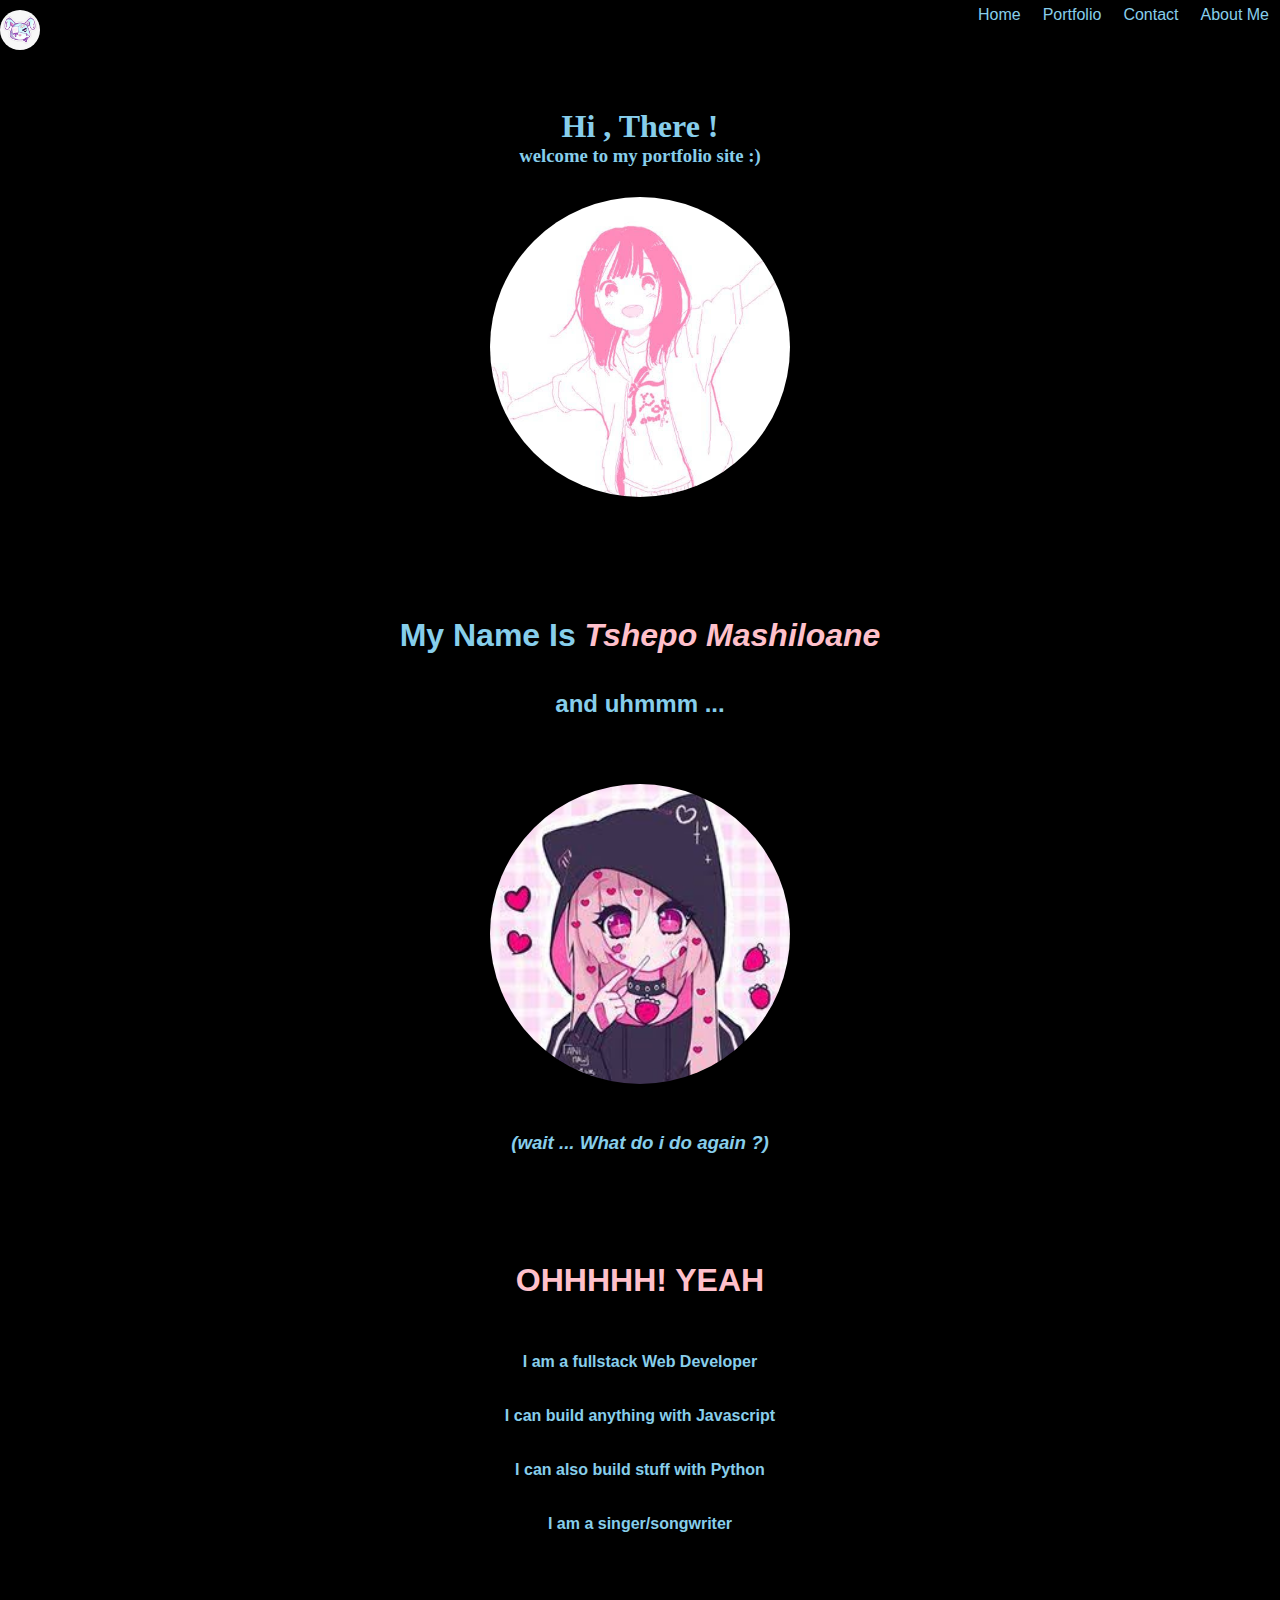
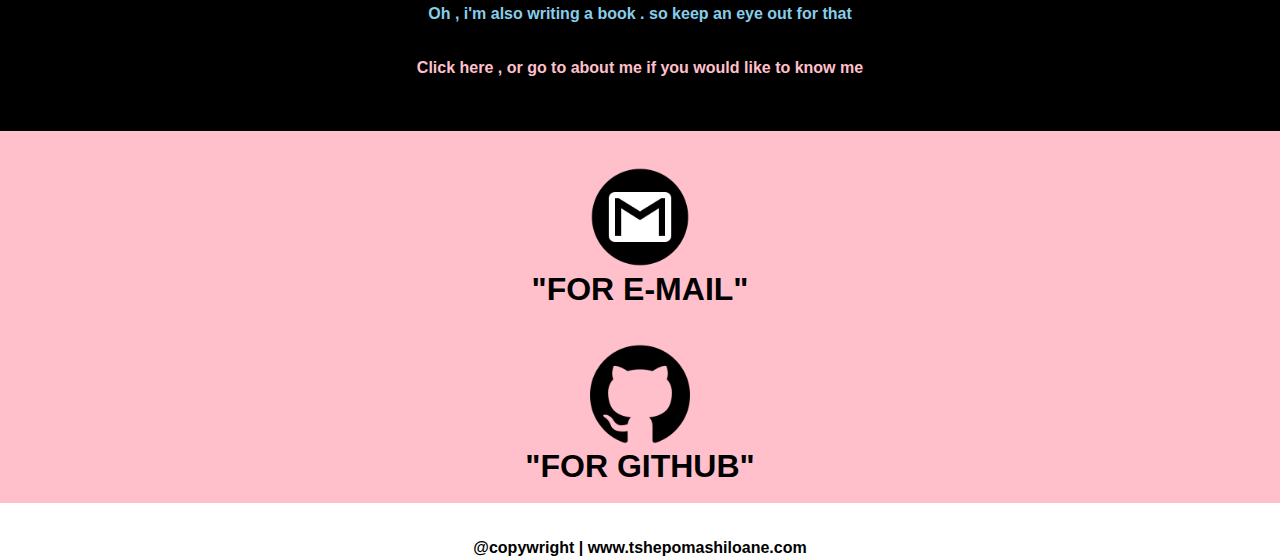
<file: index.html>
<!DOCTYPE html>
<html>

<head>
	<link rel="stylesheet" type="text/css" href="style.css">
	<link rel="stylesheet" type="html" href="contact.html"> 
	<meta charset="utf-8">
	<title>Tshepo's Portfolio</title></head>
<body>

	<div class="topbar"><a href="index.html"> <img src="kawaii/logo.jpeg" class="logo"> </a>
	<nav class="navigation">
		<li><a href="aboutMe.html">About Me</a></li>	
		<li><a href="contact.html">Contact</a></li>
		<li><a href="Workgallery.html">Portfolio</a></li>
		<li><a href="#">Home</a></li>
	</nav>
	</div>

<br>
<br>
<br>
<br>
<br>
<br>



<div class="Welcome"><h1><center> Hi , There ! </center></h1>
	<h3><center class='welcome-message'>welcome to my portfolio site :) </center></h3>
	<center><img src="kawaii/index.jpeg" class="indexphoto"></center>
</div>	

<br>
<br>
<br>

<div class="skills"> 

	<br><br>

	<center><h1>My Name Is <i class="myname">Tshepo Mashiloane</i></h1></center>

	<br><br>

	<center><h2>and uhmmm ... </h2></center>
	<br>
	<br>
	<center><img src="kawaii/thinking.jpeg" class='thinkergirl'></center>
	<br>
	<center><h3><i>(wait ... What do i do again ?)</i></h3></center>
	<br>
	<br>
	<br>
	<br>
	<br>
	<br>
	<center><h1 class="ohyes">OHHHHH! YEAH</h1></center>
	<br>
	<br>
	<br>


	<center><a href="#" class='skill'><b>I am a fullstack Web Developer</a></center><br><br>
	<center><a href="#" class='skill'> I can build anything with Javascript</a></center><br><br>
	<center><a href="#" class='skill'> I can also build stuff with Python</a></center><br><br>
	<center><a href="#" class='skill'> I am a singer/songwriter</a> </center><br><br>
	<br>
	<br>
	<center><a href="#" class='skill'> Oh , i'm also writing a book . so keep an eye out for that</a></center>
	<br>
	<br>
	<center><a href="aboutMe.html" class='clicklink'><b>Click here , or go to about me if you would like to know me</a></center><br><br>




  </div>

  <br>
  

  <div class="footer">
  	<div class="footer-content"> <br><br>
  		<div class="socials"><a href="www.gmail.com"><img src="logo/gicon.png"><center><h1 class="emailmsg">"FOR E-MAIL"</h1> </center></a> <br><br>
  		<div class="socials"><a href="www.github.com/tshepoandi"><img src="logo/github.png"><center><h1 class="emailmsg">"FOR GITHUB"</h1> </center></a>
  		</div> <br>
  	</div>
  </div>

  <div class="footer-bottom">
  	<br><br><center>@copywright | www.tshepomashiloane.com</center></div>
</body>

</html>
</file>
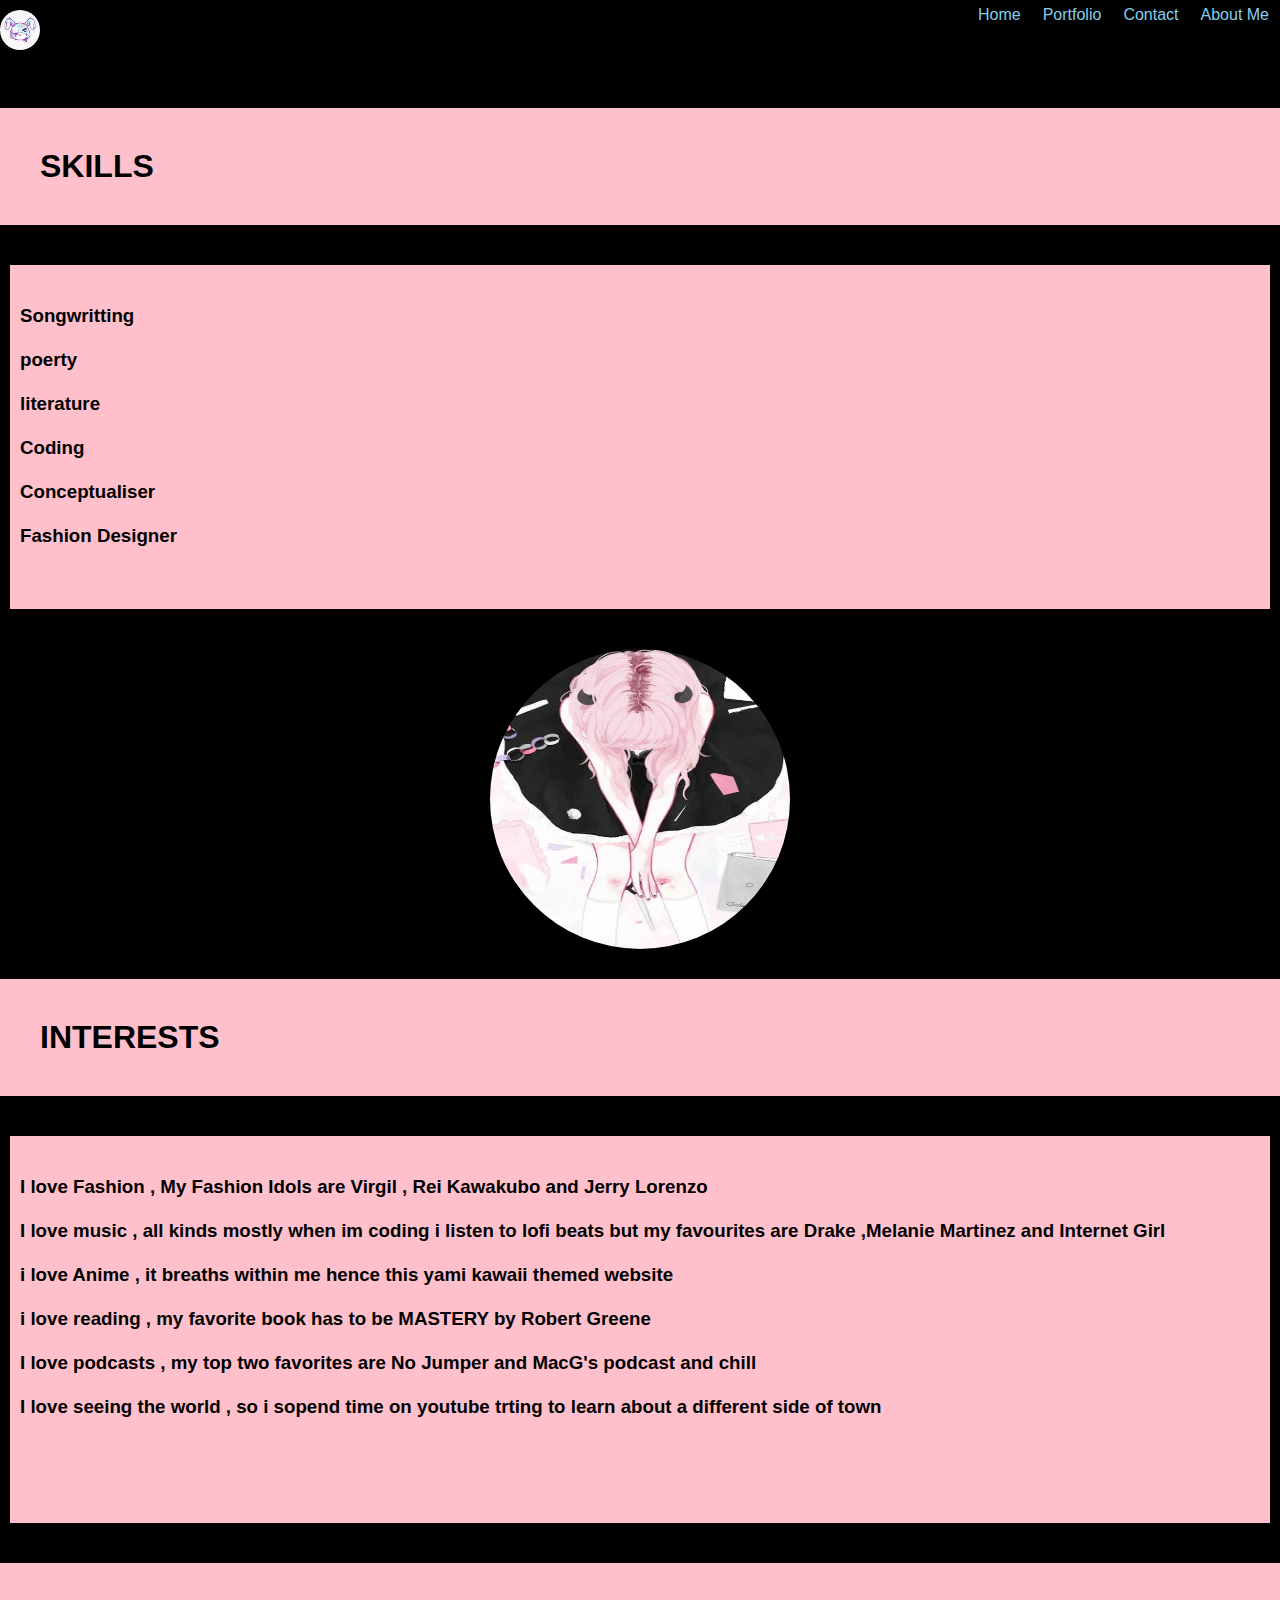
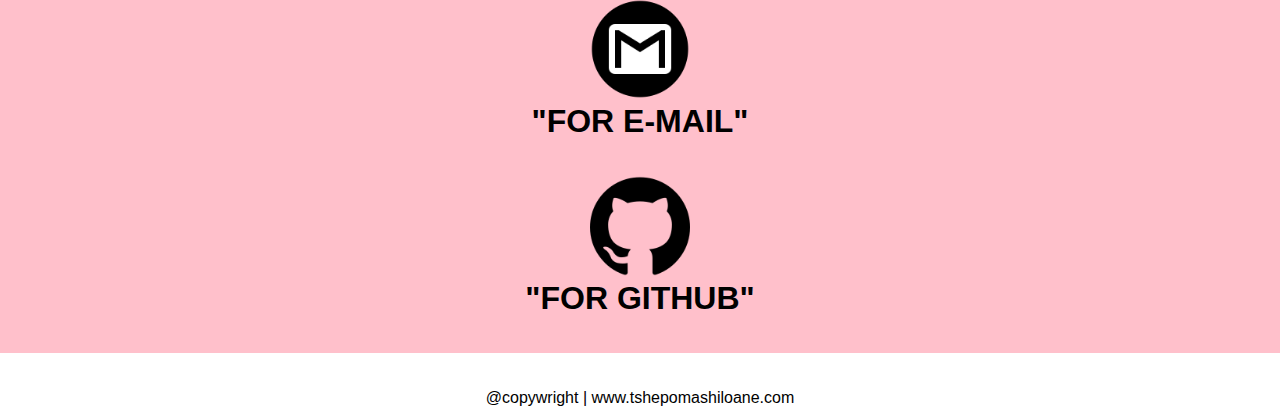
<file: aboutMe.html>
<!DOCTYPE html>
<html>
<head>

	<title>About ME</title>

	<link rel="stylesheet" type="text/css" href="style.css">
	<link rel="stylesheet" type="html" href="contact.html"> 
	<meta charset="utf-8">

</head>
<body>

		<div class="topbar"><a href="index.html"> <img src="kawaii/logo.jpeg" class="logo"> </a>
	<nav class="navigation">
		<li><a href="aboutMe.html">About Me</a></li>	
		<li><a href="contact.html">Contact</a></li>
		<li><a href="Workgallery.html">Portfolio</a></li>
		<li><a href="#">Home</a></li>
	</nav>
	</div>

	<br>
	<br>
	<br>
	<br>
	<br>
	<br>

	<div> 
		<h1 class="skillhead">SKILLS</h1>
		<h3 class="skilllist">
			<div>Songwritting</div><br>
			<div>poerty</div><br>
			<div>literature</div><br>
			<div>Coding</div><br>
			<div>Conceptualiser</div><br>
			<div>Fashion Designer</div><br>
		</h3>

		<img src="kawaii/skills.jpeg" class="indexphoto">

		<h1 class="skillhead">INTERESTS</h1>
		<h3 class="skilllist">
			<div>I love Fashion , My Fashion Idols are Virgil , Rei Kawakubo and Jerry Lorenzo</div><br>
			<div>I love music , all kinds mostly when im coding i listen to lofi beats but my favourites are Drake ,Melanie Martinez and Internet Girl</div><br>
			<div>i love Anime , it breaths within me hence this yami kawaii themed website</div><br>
			<div>i love reading , my favorite book has to be MASTERY by Robert Greene</div><br>
			<div>I love podcasts , my top two favorites are No Jumper and MacG's podcast and chill</div><br>
			<div>I love seeing the world , so i sopend time on youtube trting to learn about a different side of town </div><br>

			<center><h1 class="myname">OH ,AND I DONT HAVE SOCIAL MEDIA .. I FIND IT TOXIC</h1></center>


	</div>

	 <div class="footer">
	 	<div class="footer-content"> <br><br>
  		<div class="socials"><a href="www.gmail.com"><img src="logo/gicon.png"><center><h1 class="emailmsg">"FOR E-MAIL"</h1> </center></a> <br><br>
  		<div class="socials"><a href="www.github.com"><img src="logo/github.png"><center><h1 class="emailmsg">"FOR GITHUB"</h1> </center></a>
  		</div> <br><br>
  	</div>
  </div>

  <div class="footer-bottom">
  	<br><br><center>@copywright | www.tshepomashiloane.com</center></div>

</body>
</html>
</file>
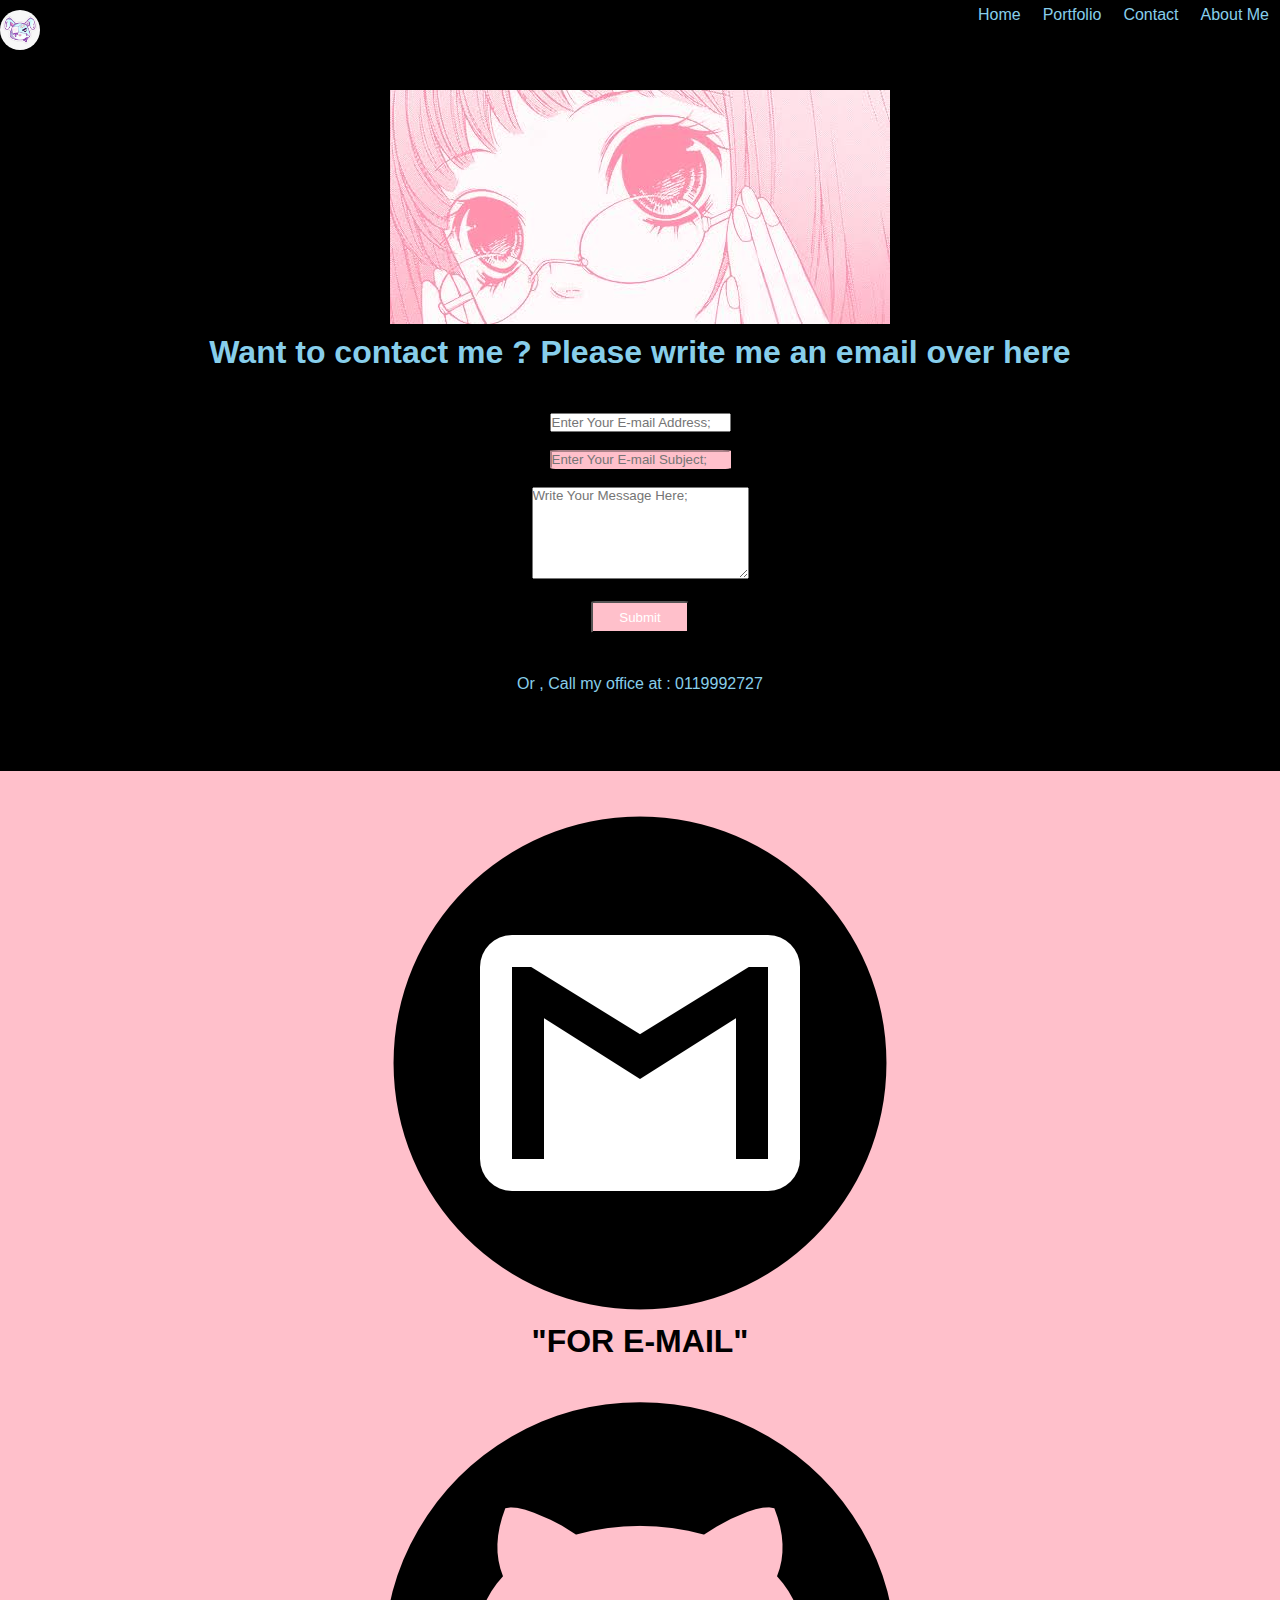
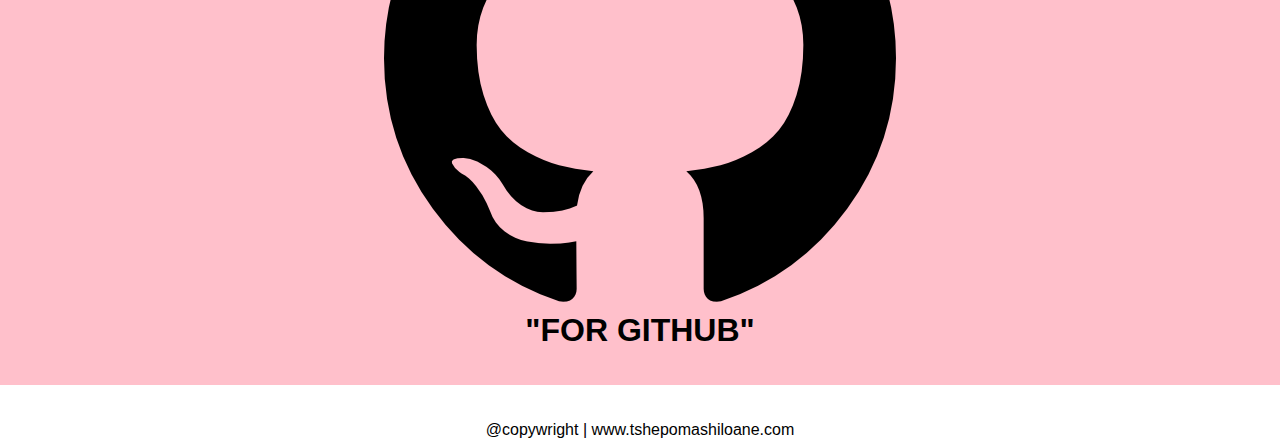
<file: contact.html>
<!DOCTYPE html>
<html>
<head>
	<title>Contact Page</title>
	<link rel="stylesheet" type="text/css" href="contact.css">
	<link rel="stylesheet" type="html" href="index.html">
	<link rel="stylesheet" type="html" href="Workgallery.html">
</head>
<body>

	<div><a href="index.html"> <img src="kawaii/logo.jpeg" class="logo"> </a></div>
	<nav class="navigation">
		<li><a href="aboutMe.html">About Me</a></li>	
		<li><a href="contact.html">Contact</a></li>
		<li><a href="Workgallery.html">Portfolio</a></li>
		<li><a href="index.html">Home</a></li>
	</nav>

	<br>
	<br>
	<br>
	<br>
	<br>

	<center><img class="kawaii" src="kawaii/contact.jpeg"></center>

	<center><h1 class='contact' > Want to contact me ? Please write me an email over here </h1> </center>

	<br>
	<br>

	<div class = 'email-form'>



		<center><input type="text" name="email" placeholder="Enter Your E-mail Address;"> </input><center>
			
			<br>

			<input type="text" name="email-subject" placeholder="Enter Your E-mail Subject;" class=emailsubject>

			<br>
			<br> 
			
			<center><textarea rows="6" cols="25" placeholder="Write Your Message Here;"></textarea> </center>

			<br>

			<button class='submit'> Submit </button>

			<br>
			<br>
			<br>
			<center class="contact"> Or , Call my office at : <a href="#" class="phone">0119992727 <center> <br><br><br><br>

	 </div> 
	 

	 <div class="footer">
	 	<div class="footer-content"> <br><br>
  		<div class="socials"><a href="www.gmail.com"><img src="logo/gicon.png"><center><h1 class="emailmsg">"FOR E-MAIL"</h1> </center></a> <br><br>
  		<div class="socials"><a href="www.github.com"><img src="logo/github.png"><center><h1 class="emailmsg">"FOR GITHUB"</h1> </center></a>
  		</div> <br><br>
  	</div>
  </div>

  <div class="footer-bottom">
  	<br><br><center>@copywright | www.tshepomashiloane.com</center></div>


</body>
</html>
</file>
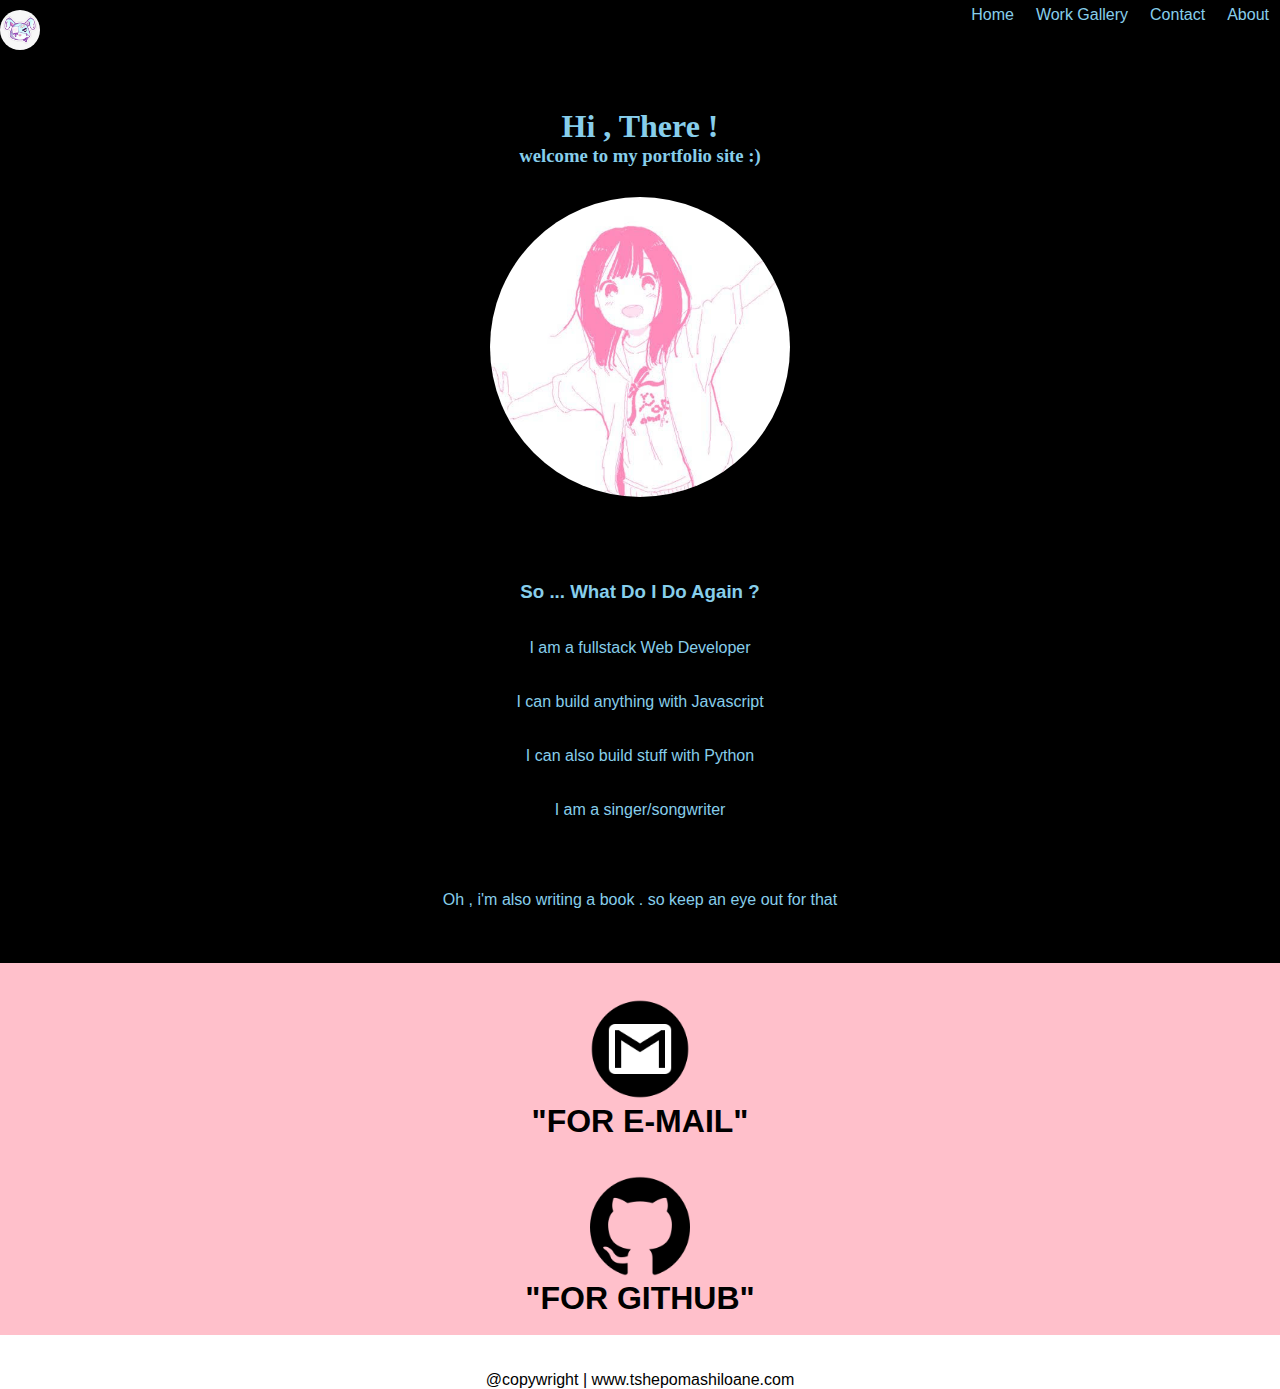
<file: Tshepo.html>
<!DOCTYPE html>
<html>

<head>
	<link rel="stylesheet" type="text/css" href="style.css">
	<link rel="stylesheet" type="html" href="contact.html"> 
	<meta charset="utf-8">
	<title>Tshepo's Portfolio</title></head>
<body>

	<div class="topbar"><a href="Tshepo.html"> <img src="kawaii/logo.jpeg" class="logo"> </a>
	<nav class="navigation">
		<li><a href="#">About</a></li>	
		<li><a href="contact.html">Contact</a></li>
		<li><a href="Workgallery.html">Work Gallery</a></li>
		<li><a href="#">Home</a></li>
	</nav>
	</div>

<br>
<br>
<br>
<br>
<br>
<br>



<div class="Welcome"><h1><center> Hi , There ! </center></h1>
	<h3><center class='welcome-message'>welcome to my portfolio site :) </center></h3>
	<center><img src="kawaii/index.jpeg" class="indexphoto"></center>
</div>	

<br>
<br>
<br>

<div class="skills"> 

	<center><h3>So  ...  What Do I Do Again ? </h3></center>
	<br>
	<br>
	<center><a href="#" class='skill'>I am a fullstack Web Developer</a></center><br><br>
	<center><a href="#" class='skill'> I can build anything with Javascript</a></center><br><br>
	<center><a href="#" class='skill'> I can also build stuff with Python</a></center><br><br>
	<center><a href="#" class='skill'> I am a singer/songwriter</a> </center><br><br>
	<br>
	<br>
	<center><a href="#" class='skill'> Oh , i'm also writing a book . so keep an eye out for that</a></center>




  </div>

  <br>
  <br>
  <br>

  <div class="footer">
  	<div class="footer-content"> <br><br>
  		<div class="socials"><a href="www.gmail.com"><img src="logo/gicon.png"><center><h1 class="emailmsg">"FOR E-MAIL"</h1> </center></a> <br><br>
  		<div class="socials"><a href="www.github.com"><img src="logo/github.png"><center><h1 class="emailmsg">"FOR GITHUB"</h1> </center></a>
  		</div> <br>
  	</div>
  </div>

  <div class="footer-bottom">
  	<br><br><center>@copywright | www.tshepomashiloane.com</center></div>
</body>

</html>
</file>
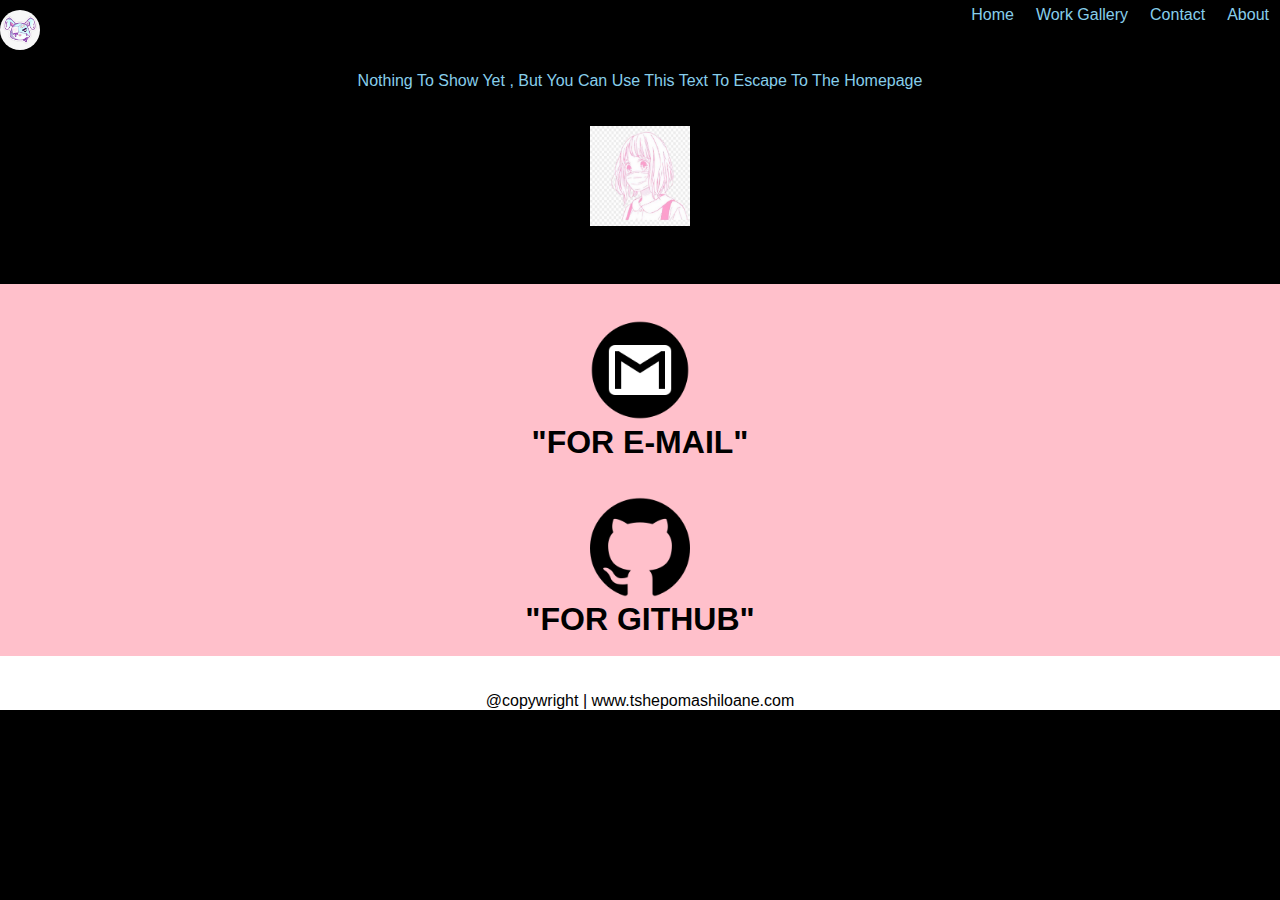
<file: Workgallery.html>
<!DOCTYPE html>
<html>
<head>
	<title>Work Gallery</title>
	<link rel="stylesheet" type="text/css" href="style.css">
	<link rel="stylesheet" type="html" href="index.html">
	<link rel="stylesheet" type="html" href="contact.html">
</head>
<body>

	<div><a href="index.html"> <img src="kawaii/logo.jpeg" class="logo"> </a></div>
	<nav class="navigation">
		<li><a href="index.html">About</a></li>	
		<li><a href="contact.html">Contact</a></li>
		<li><a href="#">Work Gallery</a></li>
		<li><a href="index.html">Home</a></li>
	</nav>

	<br>
	<br>
	<br>
	<br>
	<center><a href="index.html" class='workmessage'> Nothing To Show Yet , But You Can Use This Text To Escape To The Homepage</a></center><br><br>
	<center><img src="kawaii/workgallery.jpeg" class='workphoto'></center>



	 <br>
  <br>
  <br>

  <div class="footer">
  	<div class="footer-content"> <br><br>
  		<div class="socials"><a href="www.gmail.com"><img src="logo/gicon.png"><center><h1 class="emailmsg">"FOR E-MAIL"</h1> </center></a> <br><br>
  		<div class="socials"><a href="www.github.com"><img src="logo/github.png"><center><h1 class="emailmsg">"FOR GITHUB"</h1> </center></a>
  		</div> <br>
  	</div>
  </div>

  <div class="footer-bottom">
  	<br><br><center>@copywright | www.tshepomashiloane.com</center></div>
	

</body>
</html>
</file>
<file: style.css>
li{
	font-family: helvetica ;
	list-style-type: none;
	float: right;
	display: inline-flex;
	text-decoration: none;
	padding: 5px 10px;
	border: 1px solid ;
	border-color: black;
	transition: 0.7s ease;
}

a {
	color:skyblue;
	text-decoration: none;
	border-color: white;
}

li a:hover {
	background-color: pink;
	color: white;
	padding: 7px;
	transition: 0.4s ease ;
}


html body {
	height:100%;
	background-color: black;
}

.logo {

	height:40px; 
	width:40px;
	display:inline; 
	margin:10px auto;
	border-radius: 50%;
	float: left;
}

.logo: hover {
	height:60px;
	width: 60px;
	display: inline;
	margin: 10px auto;
	border-radius: 50%;
	float:left;
}

.thinkergirl {

	height:300px; 
	width:300px;
	display:block; 
	margin:30px auto;
	border-radius: 50%;

}

.ohyes {
	color: pink;
}


.myname {
	color: pink;
	}

.clicklink {
	color: pink;
}


.clicklink:hover {
	background-color: skyblue;
	color:white;
	padding: 4px;
}

.navigation
{
	border-top: 20px;
}

.Welcome{
	color: skyblue;
	font-family: cursive;

}


.indexphoto {
	height:300px; 
	width:300px;
	display:block; 
	margin:30px auto;
	border-radius: 50%;
}

.skills {
	font-family: helvetica;
	color: skyblue;
	font-size: 1em; 
}

.skill:hover {

	background-color: pink;
	color: white;
	padding: 7px;
	transition: 0.4s ease ;

}

.workmessage {
	font-family: helvetica;
}

.workmessage:hover {
	background-color: pink;
	color: white;
	padding: 4px;
	transition: 0.4s ease ;
}


.footer {
	background-color: pink;
	color: white;
	text-align: center;

}
.socials , img {

	height:100px; 
	width:100px;
	display:inline;

}


* {
	padding:0px;
	margin:0px;
}

.emailmsg {
	color: black;
	font-family: helvetica;
	width: 300px;

}

.emailmsg:hover {
	color: white;
}

.goodbye {
	color: black;
	font-family: cursive;
}


.footer-bottom {

	background-color: white;
	font-family: helvetica;
	color: black;
}

.skillhead {
	background-color: pink;
	padding: 40px;
	font-family: helvetica;
}

.skilllist {
	background-color: pink;
	padding: 40px 10px;
	margin: 40px 10px;
	font-family: helvetica;
	display: grid;
	grid-column: 1
	 

}
</file>
<file: contact.css>
body {

	background-color: black;
}
.navigation
{

	border-top: 20px;
	border-color: black;
}

li{
	font-family: helvetica ;
	list-style-type: none;
	float: right;
	display: flex;
	text-decoration: none;
	padding: 5px 10px;
	border: 1px solid ;
	border-color: black;
	transition: 0.7s ease;
}

a {
	color:skyblue;
	text-decoration: none;
	border-color: black;
}

li a:hover {
	background-color: pink;
	color: white;
	padding: 7px;
	transition: 0.4s ease ;
	border-color: black;
}

textarea {
	font-family: helvetica;
}


.contact  {
	font-family: helvetica ;
	list-style-type: none;
	text-decoration: none;
	padding: 5px 10px;
	border: 1px solid ;
	border-color: black;

	
	color: skyblue;
}

.submit {
	color: white;
	background-color: pink;
	border-radius: 5%;
	padding: 0.5em 2em 0.5em 2em;
}




.emailsubject {
	background-color: pink;
	border-radius: 5%;
	border-color: pink;

}




.phone:hover {

	background-color: pink;
	color: white;
	padding: 8px;
	transition: 0.4s ease ;

}

.logo {

	height:40px; 
	width:40px;
	display:inline; 
	margin:10px auto;
	border-radius: 50%;
	float: left;
}

.logo :hover {
	height:60px;
	width: 60px;
	display: inline;
	margin: 10px auto;
	border-radius: 50%;
	float:left;
}


.myname {
	color: pink;
}


* {
	padding:0px;
	margin:0px;
}

.emailmsg{
	color: black;
	font-family: helvetica;
	width: 300px;

}

.emailmsg:hover{
	color: white;
}

.goodbye{
	color: black;
	font-family: cursive;
}


.footer-bottom{

	background-color: white;
	font-family: helvetica;
	color: black;
}

.footer{
	background-color: pink;
	color: white;
	text-align: center;

}
.socials{

	height:100px; 
	width:100px;
	display:inline;

}
</file>
